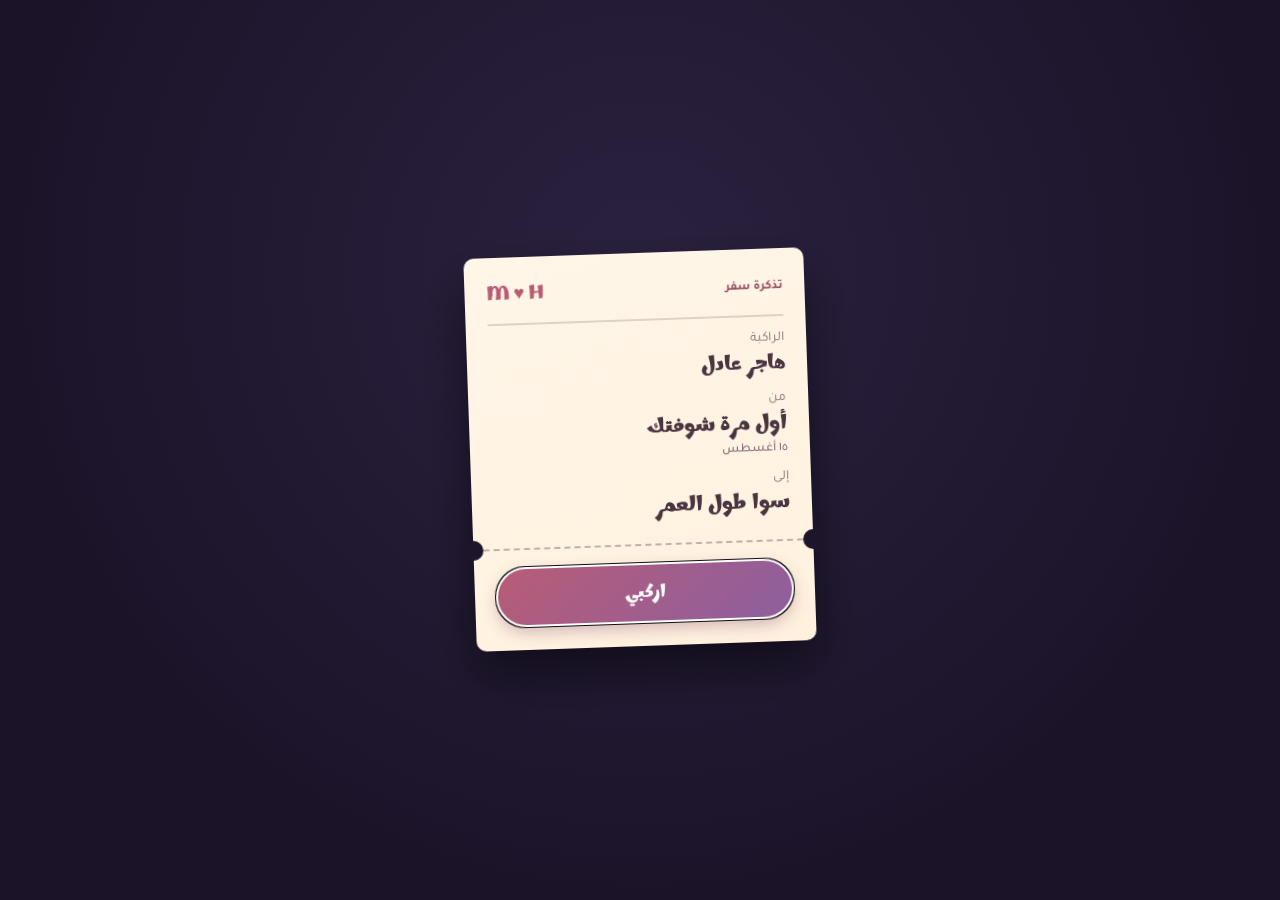
<file: secret-journey/index.html>
<!doctype html>
<html lang="ar" dir="rtl">
  <head>
    <meta charset="utf-8">
    <meta name="viewport" content="width=device-width,initial-scale=1">
    <meta name="robots" content="noindex, nofollow">
    <meta name="theme-color" content="#282039">
    <title>قصتنا الحلوة</title>
    <link rel="preconnect" href="https://fonts.googleapis.com">
    <link rel="preconnect" href="https://fonts.gstatic.com" crossorigin>
    <link href="https://fonts.googleapis.com/css2?family=Marhey:wght@500;700&family=Tajawal:wght@400;500;700&display=swap" rel="stylesheet">
    <link rel="stylesheet" href="journey.css">
  </head>
  <body class="gated">
    <main class="journey" aria-label="حكايتنا سوا">
      <div class="stars" id="stars" aria-hidden="true"></div>
      <header>
        <span class="ticket-mark">هـ ♥ م</span>
        <p>قصتنا الحلوة</p>
      </header>

      <section class="route" id="route" aria-label="خط سير القطر">
        <div class="moon" aria-hidden="true"></div>
        <div class="warm" aria-hidden="true"></div>
        <div class="layer far" id="far" aria-hidden="true"></div>
        <div class="layer near" id="near" aria-hidden="true"></div>
        <div class="ground" aria-hidden="true"></div>

        <article class="station" data-at="0">
          <div class="station-sign"><span>أول مرة<br>شوفتك</span><small>١٥ أغسطس</small></div>
          <div class="platform"></div><div class="lamp" aria-hidden="true"></div>
        </article>
        <article class="station love-station" data-at="1300">
          <div class="station-sign"><span>لما حبينا<br>بعض</span><small>٢٨ سبتمبر</small></div>
          <div class="platform"></div><div class="lamp" aria-hidden="true"></div>
        </article>

        <div class="ties" id="ties" aria-hidden="true"></div>
        <div class="rail rail-one" aria-hidden="true"></div><div class="rail rail-two" aria-hidden="true"></div>

        <div class="train" aria-label="قطر حياة هاجر ومصطفى">
          <div class="beam"></div>
          <div class="smoke smoke-one"></div><div class="smoke smoke-two"></div><div class="smoke smoke-three"></div>
          <div class="engine"><i></i><b></b><em></em></div>
          <div class="carriage"><i></i><i></i></div>
          <div class="carriage last"><i></i><i></i></div>
          <div class="wheels"><i></i><i></i><i></i><i></i><i></i><i></i></div>
        </div>
        <p class="forever-message" id="forever" lang="ar" dir="rtl">القطر مش هيقف عشان هفضل بحبك طول عمري</p>
      </section>

      <section class="message" aria-live="polite">
        <p id="journeyMessage">النهاردة أول يوم شوفتك فيه وكنتي زي القمر.</p>
        <span id="journeyStatus">سايبين محطة أول مرة شوفتك…</span>
      </section>
    </main>
    <div class="gate" id="gate">
      <div class="ticket" id="ticket">
        <div class="ticket-top"><span>تذكرة سفر</span><b>M ♥ H</b></div>
        <dl>
          <div><dt>الراكبة</dt><dd>هاجر عادل</dd></div>
          <div><dt>من</dt><dd>أول مرة شوفتك<small>١٥ أغسطس</small></dd></div>
          <div><dt>إلى</dt><dd>سوا طول العمر</dd></div>
        </dl>
        <div class="ticket-tear" aria-hidden="true"></div>
        <button class="board" id="boardBtn" type="button">اركبي</button>
        <div class="punch" aria-hidden="true"></div>
        <div class="valid-stamp" aria-hidden="true">Approved</div>
      </div>
    </div>
    <div class="valid-corner" id="validCorner" aria-hidden="true">مع بعض للأبد ♥</div>
    <script src="journey.js"></script>
  </body>
</html>
</file>
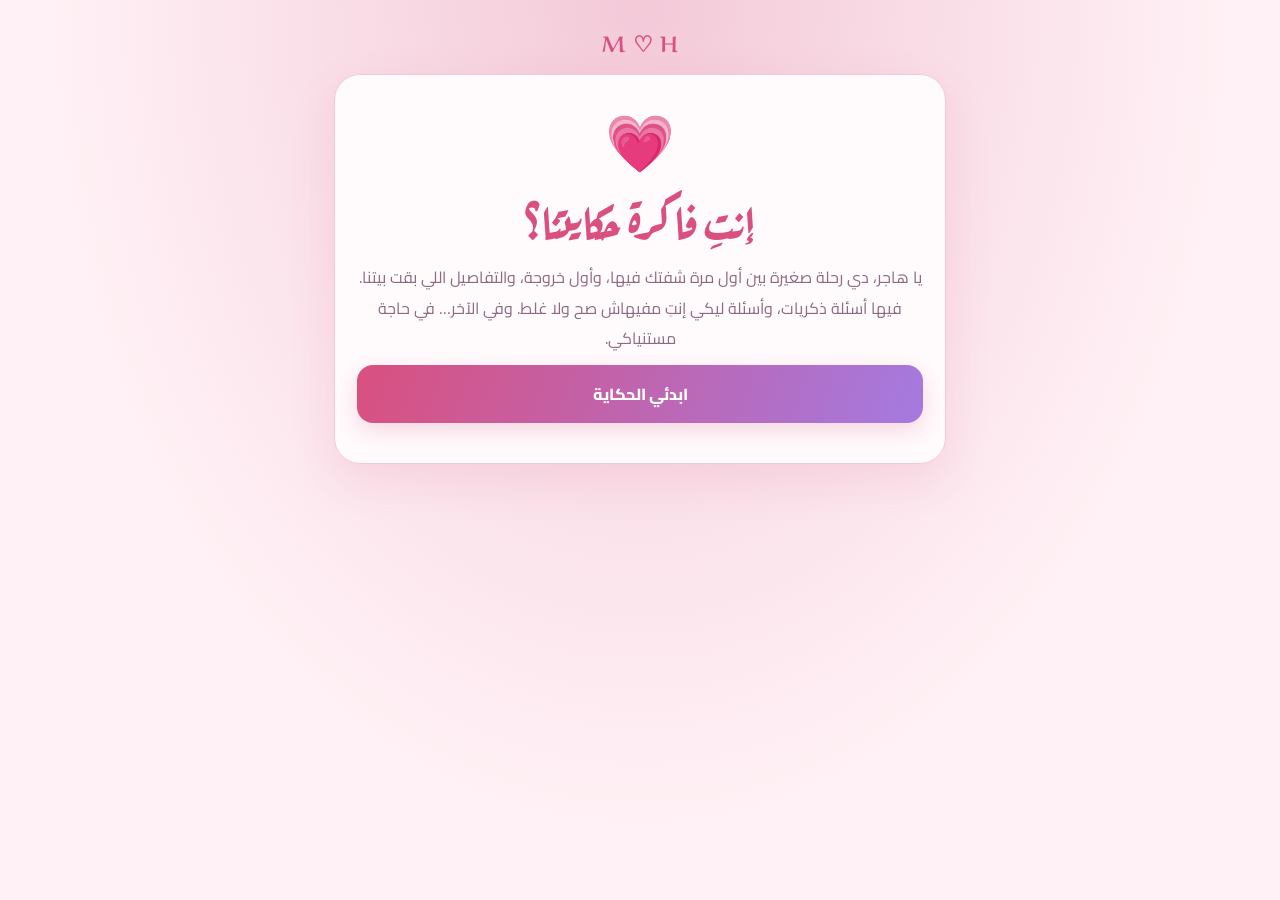
<file: Game/Game.html>
<!DOCTYPE html>
<html lang="ar" dir="rtl">
<head>
<meta charset="UTF-8">
<meta name="viewport" content="width=device-width, initial-scale=1, viewport-fit=cover">
<title>حكاية مصطفى وهاجر</title>
<link rel="stylesheet" href="https://fonts.googleapis.com/css2?family=Aref+Ruqaa:wght@700&family=Cairo:wght@400;600;800&display=swap">
<style>
:root{--bg:#fff1f5;--cd:#fffafc;--tx:#4a2740;--mu:#8c6a82;--pk:#d9507f;--lv:#a47ae0;--ln:#f3c9d8;--ok:#2f8a5e;box-sizing:border-box;padding-top:env(safe-area-inset-top,0px);padding-bottom:env(safe-area-inset-bottom,0px)}
@media(prefers-color-scheme:dark){:root:not([data-theme="light"]){--bg:#17121d;--cd:#241b2b;--tx:#fff8fb;--mu:#c9bbc9;--pk:#f29ab8;--lv:#c5a6f5;--ln:#4d3a52;--ok:#8fe0b2}}
:root[data-theme="dark"]{--bg:#17121d;--cd:#241b2b;--tx:#fff8fb;--mu:#c9bbc9;--pk:#f29ab8;--lv:#c5a6f5;--ln:#4d3a52;--ok:#8fe0b2}
*{box-sizing:border-box}html{scroll-padding-top:env(safe-area-inset-top,0px)}
body{margin:0;min-height:100vh;background:radial-gradient(ellipse at top,var(--ln),var(--bg) 65%) var(--bg);color:var(--tx);font-family:Cairo,system-ui,"Segoe UI",sans-serif}
#fl{position:fixed;inset:0;pointer-events:none;overflow:hidden}
.fh{position:absolute;bottom:-30px;opacity:0;animation:up linear forwards}
@keyframes up{10%{opacity:.45}100%{transform:translateY(-110vh) rotate(25deg);opacity:0}}
.bt{position:fixed;pointer-events:none;animation:bt 1.1s ease-out forwards;font-size:20px}
@keyframes bt{to{transform:translate(var(--dx),-90px);opacity:0}}
main{position:relative;width:min(640px,100%);margin:auto;padding:18px 14px 40px}
.top{text-align:center;color:var(--pk);font:700 22px "Aref Ruqaa",serif;margin:6px 0 16px}
.cd{background:var(--cd);border:1px solid var(--ln);border-radius:26px;padding:26px 22px;box-shadow:0 16px 44px #d9507f22;animation:fd .5s ease}
@keyframes fd{from{opacity:0;transform:translateY(8px)}}
.hero{text-align:center;padding:40px 22px}.big{font-size:56px;line-height:1;animation:pl 1.6s ease-in-out infinite}
@keyframes pl{50%{transform:scale(1.14)}}
h1{font:700 clamp(32px,9vw,48px)/1.4 "Aref Ruqaa",serif;margin:12px 0;color:var(--pk)}
h2{font-size:clamp(20px,5vw,26px);line-height:1.7;margin:0 0 18px;font-weight:800}
p{line-height:1.9;color:var(--mu);margin:8px 0}
button,.btn{font:inherit;cursor:pointer;border:0;border-radius:16px;padding:14px 18px;font-weight:800;transition:.15s;display:block;width:100%;text-align:center;text-decoration:none}
button:active{transform:scale(.98)}button:focus-visible,textarea:focus-visible{outline:3px solid var(--lv);outline-offset:2px}
.pr{background:linear-gradient(110deg,var(--pk),var(--lv));color:#fff;box-shadow:0 8px 20px #d9507f33;margin-top:12px}
.sc{background:transparent;border:1px solid var(--ln);color:var(--tx);margin-top:10px}
.meta{display:flex;justify-content:space-between;font-size:13px;color:var(--mu);margin-bottom:10px}
.bar{height:8px;background:var(--ln);border-radius:9px;overflow:hidden;margin-bottom:22px}.fill{height:100%;width:0;background:linear-gradient(90deg,var(--pk),var(--lv));transition:width .3s}
.tag{display:inline-block;border:1px solid var(--ln);color:var(--pk);border-radius:30px;padding:5px 12px;font-size:12px;margin-bottom:14px}
.ans{display:grid;gap:10px}
.an{background:var(--bg);color:var(--tx);border:1px solid var(--ln);text-align:right;font-weight:600}
.an:hover:not(:disabled){border-color:var(--pk)}.an.ok{border-color:var(--ok);background:color-mix(in srgb,var(--ok) 16%,var(--bg))}.an.no{border-color:var(--lv)}
.fb{min-height:28px;margin:14px 0 4px;line-height:1.7;font-weight:600}.fb.g{color:var(--ok)}.fb.b{color:var(--lv)}
textarea{width:100%;min-height:120px;resize:vertical;border:1px solid var(--ln);border-radius:16px;background:var(--bg);color:var(--tx);padding:14px;font:inherit;line-height:1.8}
.brk{text-align:center;padding:14px 0}.brk .big{font-size:44px}
.letter{white-space:pre-line;background:var(--bg);border:1px dashed var(--pk);border-radius:18px;padding:20px;line-height:2.1;font-weight:600;margin:18px 0}
.score{font:700 54px "Aref Ruqaa",serif;color:var(--pk)}
.rc{text-align:right;font-size:14px;color:var(--mu);margin:14px 0;max-height:240px;overflow:auto;border-top:1px solid var(--ln);padding-top:10px}.rc b{color:var(--tx)}
.hid{display:none!important}
@media(prefers-reduced-motion:reduce){*{animation:none!important;transition:none!important}}
</style>
</head>
<body>
<div id="fl" aria-hidden="true"></div>
<main>
<div class="top">M ♡ H</div>

<section class="cd hero" id="intro">
<div class="big">💗</div>
<h1>إنتِ فاكرة حكايتنا؟</h1>
<p>يا هاجر، دي رحلة صغيرة بين أول مرة شفتك فيها، وأول خروجة، والتفاصيل اللي بقت بيتنا. فيها أسئلة ذكريات، وأسئلة ليكي إنتِ مفيهاش صح ولا غلط. وفي الآخر… في حاجة مستنياكي.</p>
<button class="pr" id="start">ابدئي الحكاية</button>
<button class="sc hid" id="resume">كمّلي من آخر مكان وقفتي فيه</button>
</section>

<section class="cd hid" id="game">
<div class="meta"><span id="ch"></span><span id="ct"></span></div>
<div class="bar"><div class="fill" id="fill"></div></div>
<div class="tag" id="kind"></div>
<h2 id="q"></h2>
<div class="ans" id="choices"></div>
<textarea id="tx" class="hid" placeholder="اكتبي اللي في قلبك…" aria-label="إجابتك"></textarea>
<div class="fb" id="fb" aria-live="polite"></div>
<button class="pr hid" id="next">كمّلي</button>
<button class="sc hid" id="skip">تخطي السؤال ده</button>
</section>

<section class="cd hid" id="brk">
<div class="brk"><div class="big">🌹</div><h1 id="bt"></h1><p id="bs"></p></div>
<button class="pr" id="bn">كمّلي الحكاية</button>
</section>

<section class="cd hid" id="end" style="text-align:center">
<div class="big">💌</div>
<h1>وصلتي لآخر الفصل</h1>
<div class="score" id="score"></div>
<p id="res"></p>
<div class="letter" id="letter"></div>
<div class="rc" id="rc"></div>
<a class="btn pr" id="wa" target="_blank" rel="noopener">ابعتي إجاباتك لمصطفى على واتساب</a>
<button class="sc" id="cp">انسخي إجاباتك</button>
<button class="sc" id="again">ابدئي الحكاية من الأول</button>
</section>
</main>

<script>
const PHONE="";/* رقم مصطفى بصيغة دولية بدون + (مثال 2010xxxxxxxx). لو فاضي واتساب هيخليها تختار الشخص */
const LETTER="من ساعة ما بقيتي معايا وانا كل يوم بشكر ربنا عليكي\nكل لحظة بتعدي عليا انتي فيها بتأكدلي ان مفيش ف الدنيا زيك وان حياتي محلوتش غير لما انتي دخلتيها\nعمري ما شوفت حد ف حلاوتك ف اي تفصيلة صغيرة سواء عينيكي ولا شعرك ولا صوتك حتى انتي دايما ف نظري الاجمل\nوعمري ما هبطل اشوفك احلى واحدة ف الدنيا عشان انتي فعلا احلى واحدة\nكلامي مكرر انا عارف بس دي الحقيقة , انتي احلى شافتها عيني\nاوعدك يحبيبتي اني عمرك ما هتندمي لحظة انك اختارتيني زي م انا متأكد انك اهم اختيار انا اختارته\nيارب اشوفك دايماً مبسوطة وفرحانة حتى لو مش انا السبب المهم بس انبساطك\nان شاء الله قريب هنكون لبعض وف بيت واحد ونجيب “ليلى” تكون شبهك وتكون احلى حياة يارب يهجورة ❤️\nبموت فيكي يمزتي😘❤️❤️❤️";
const CH=[
{t:"الفصل الأول • أول الحكاية",q:[
["أول مرة مصطفى شاف هاجر من بعيد، قال إيه؟","إيه الحلاوة دي","إزيك يا هاجر","منورة المكان"],
["أول لقاء بينكم كان يوم كام؟","15 أغسطس 2026","15 سبتمبر 2026","28 سبتمبر 2026","15 أغسطس 2025"],
["أول خروجة كانت فين؟","Primoo’s Pizza في سموحة","سان ستيفانو","جرين بلازا","بحري"],
["مين اللي اختار المطعم؟","مصطفى","هاجر","اختارتوه سوا"],
["هاجر طلبت إيه؟","Chicken Ranch","Seafood","Margherita","Pepperoni"],
["ومصطفى طلب إيه؟","Seafood","Chicken Ranch","مكرونة","برجر"],
["مين وصل الأول واستنى التاني؟","مصطفى","هاجر","وصلتوا سوا"],
["بعد البيتزا، هاجر اقترحت تشربوا إيه؟","عصير قصب","قهوة","مانجو","شاي"],
["شربتوا القصب فين؟","عند دوران سموحة","ستانلي","بحري","سان ستيفانو"],
["مين دفع حساب البيتزا؟","مصطفى","هاجر","كل واحد دفع لنفسه"],
["ومين دفع حساب القصب؟","هاجر","مصطفى","كل واحد دفع لنفسه"],
["مين بعت أول رسالة بعد الخروجة؟","مصطفى","هاجر","مش فاكرين"]],
o:["إيه أكتر تفصيلة صغيرة بتفتكريها من أول خروجة؟","إيه أكتر ذكرى من يوم 15 أغسطس بتحبيها؟","كنتِ حاسة بإيه أول ما شفتي مصطفى؟"],
b:["أول فصل خلص","وأنا لسه فاكر ضحكتك يومها، وإزاي الدنيا كلها كانت أهدى وأحلى."]},
{t:"الفصل الثاني • تفاصيلنا",q:[
["أول هدية مصطفى جابهالها كانت إيه؟","بوكيه شوكولاتة على شكل ورد وسلسلة باسمها","بوكيه ورد طبيعي وساعة","دبدوب ووردة","موبايل"],
["لون الورد في البوكيه كان إيه؟","درجات البينك","أحمر","أبيض","أصفر"],
["السلسلة كانت من إيه؟","ستانلس بلون فضي","ذهب","فضة","جلد"],
["كان فيه مناسبة وقت الهدية؟","لأ، من غير مناسبة","عيد ميلادها","عيد الحب"],
["رد فعل هاجر لما شافت الهدية؟","صرخت من المفاجأة","عيطت","ضحكت وسكتت"],
["هاجر بتحب الورد أكتر ولا الشوكولاتة؟","الورد","الشوكولاتة","الاتنين بالتساوي"],
["من أكلات هاجر المفضلة؟","بطاطس بيوريه ومكرونة","سمك ورز","كشري وفول"],
["مشروب هاجر المفضل؟","آيس سبانش لاتيه","عصير قصب بس","ليمون بالنعناع"],
["هاجر بتخاف من إيه؟","الصراصير","القطط","الضلمة"],
["ألوان هاجر المفضلة؟","درجات البينك والبنفسجي","الأزرق والأخضر","الأسود والرمادي"],
["هاجر بتحب أفلام إيه؟","الرعب","الأكشن","الوثائقي"],
["ومع إنها بتحب الرعب، بيحصلها إيه وهي بتتفرج؟","بتتخض","بتنام","بتضحك طول الفيلم"],
["نفسها تزور بلد إيه مع مصطفى؟","سويسرا","إيطاليا","اليابان","إسبانيا"],
["هاجر بتنادي مصطفى بإيه؟","قلبي وروحي وعيوني","كابتن","باشا"],
["ومصطفى بينادي هاجر بإيه؟","يهجورتي ويمزتي","قمري وبس","يا مدام"]],
o:["إيه أكتر حاجة بتحبيها في مصطفى؟","إيه أكتر موقف بسيط منه بيفرحك؟","إيه أكتر وقت بتحسي فيه إنك قريبة منه؟","لو هتختاري أغنية ليكم، تكون إيه؟","إيه أكتر مكان بتحبي تقعدوا فيه سوا؟"],
b:["التفاصيل الصغيرة","هي اللي بتعمل الحكاية الكبيرة. وإنتِ أجمل تفصيلة فيها."]},
{t:"الفصل الثالث • اللي جاي أحلى",q:[
["حلم هاجر مع مصطفى إيه؟","يسافروا ويكون ليهم بيت وحياة سعيدة","يفتحوا مطعم","يشتغلوا في نفس المكان"],
["لما هاجر بتكون مبسوطة، بتعمل إيه كتير؟","ترغي","تسكت","تنام"],
["إيه أكتر حاجة هاجر بتحبها في خروجاتكم؟","الكلام سوا","التسوق","الأكل بس"]],
o:["إيه أول حاجة نفسك تعمليها لما تسافروا سوا؟","إيه حاجة نفسك تحققوها سوا في أول سنة؟","إيه مكان تاني نفسك تزوريه معاه غير سويسرا؟","لو هتسمّي فيلم بيحكي قصتكم، هتسميه إيه؟","لو هتخططي لمفاجأة لمصطفى، هتكون إيه؟","إيه حاجة نفسك مصطفى يفهمها عنك من غير شرح؟","إيه وعد صغير تحبي توعديه بيه؟","لو هتبعتي له رسالة من بعد 10 سنين، هتقولي إيه؟"]}];
const OK=["صح! 💗","إجابة مظبوطة ✨","فاكرة التفاصيل بجد 🌷","تحفة! كمّلي 💕","ذاكرتك حلوة أوي 🌸","بالظبط كده 🥰","الله عليكي، صح 💗","ولا نسيتي حاجة 😍","مظبوط يا قمر ✨","كده تتحسب 💫","يا سلام على الذاكرة 🌹","صح وزيادة 💞"];
let okBag=[];const okMsg=()=>{if(!okBag.length)okBag=shuffle(OK);return okBag.pop()};
function weave(q,o){const r=[],st=Math.max(1,Math.floor(q.length/(o.length+1)));let j=0;q.forEach((x,i)=>{r.push({k:"q",q:x[0],c:x[1],a:x.slice(1)});if((i+1)%st===0&&j<o.length)r.push({k:"o",q:o[j++]})});while(j<o.length)r.push({k:"o",q:o[j++]});return r}
const seq=[];CH.forEach((c,n)=>{weave(c.q,c.o).forEach(x=>{x.ch=c.t;seq.push(x)});if(c.b)seq.push({k:"b",t:c.b[0],s:c.b[1],ch:c.t})});
const NQ=seq.filter(x=>x.k==="q").length,N=seq.length;
const $=i=>document.getElementById(i),KEY="hk_v2";
let S={i:0,s:0,a:{}},done=false;
try{const v=JSON.parse(localStorage.getItem(KEY));if(v&&v.i>0&&v.i<N)S=v}catch(e){}
const save=()=>{try{localStorage.setItem(KEY,JSON.stringify(S))}catch(e){}};
const show=id=>["intro","game","brk","end"].forEach(x=>$(x).classList.toggle("hid",x!==id));
const shuffle=a=>{a=a.slice();for(let i=a.length-1;i>0;i--){const j=Math.floor(Math.random()*(i+1));[a[i],a[j]]=[a[j],a[i]]}return a};
function burst(el){const r=el.getBoundingClientRect();for(let k=0;k<7;k++){const s=document.createElement("span");s.className="bt";s.textContent="💗";s.style.cssText="left:"+(r.left+r.width/2)+"px;top:"+r.top+"px;--dx:"+((Math.random()-.5)*170)+"px";document.body.appendChild(s);setTimeout(()=>s.remove(),1200)}}
function render(){
 if(S.i>=N)return finish();
 const it=seq[S.i];done=false;
 if(it.k==="b"){$("bt").textContent=it.t;$("bs").innerHTML="";$("bs").textContent=it.s+" ("+S.s+" من "+NQ+" لحد دلوقتي)";show("brk");return}
 show("game");
 $("ch").textContent=it.ch;$("ct").textContent=(S.i+1)+" / "+N;$("fill").style.width=(S.i/N*100)+"%";
 $("q").textContent=it.q;$("fb").textContent="";$("fb").className="fb";
 $("choices").innerHTML="";$("next").classList.add("hid");$("skip").classList.add("hid");$("tx").classList.add("hid");
 if(it.k==="q"){
  $("kind").textContent="اختبري ذاكرتك";
  shuffle(it.a).forEach(t=>{const b=document.createElement("button");b.className="an";b.textContent=t;b.onclick=()=>pick(b,t,it);$("choices").appendChild(b)});
 }else{
  $("kind").textContent="سؤال ليكي إنتِ، مفيش فيه صح ولا غلط";
  $("tx").classList.remove("hid");$("tx").value=S.a[S.i]||"";
  $("next").textContent="احفظي وكمّلي";$("next").classList.remove("hid");$("skip").classList.remove("hid");
 }
}
function pick(b,t,it){
 if(done)return;done=true;
 const bs=[...$("choices").children];bs.forEach(x=>{x.disabled=true;if(x.textContent===it.c)x.classList.add("ok")});
 if(t===it.c){S.s++;$("fb").textContent=okMsg();$("fb").classList.add("g");burst(b)}
 else{b.classList.add("no");$("fb").textContent="قريبة! الإجابة اللي في الحكاية: "+it.c+" 🌸";$("fb").classList.add("b")}
 $("next").textContent="كمّلي";$("next").classList.remove("hid");
}
function go(){const it=seq[S.i];if(it&&it.k==="o"){const v=$("tx").value.trim();if(v)S.a[S.i]=v;else delete S.a[S.i]}S.i++;save();render()}
$("next").onclick=go;$("skip").onclick=()=>{$("tx").value="";go()};$("bn").onclick=()=>{S.i++;save();render()};
function report(){let m="إجابات هاجر في حكاية مصطفى وهاجر 💗\nالنتيجة: "+S.s+" من "+NQ+"\n";Object.keys(S.a).forEach(k=>{m+="\n• "+seq[k].q+"\n  "+S.a[k]+"\n"});return m}
function finish(){
 show("end");$("fill").style.width="100%";save();
 $("score").textContent=S.s+" / "+NQ;
 $("res").textContent=S.s>=NQ*.75?"ذاكرتك قوية جدًا، واضح إن الحكاية عايشة جواكي.":S.s>=NQ*.45?"فاكرة تفاصيل كتير، ولسه فيه ذكريات أكتر هنعملها.":"مش مهم تفتكري كل حاجة، المهم إننا هنكمل نعمل ذكريات جديدة.";
 $("letter").textContent=LETTER;
 const keys=Object.keys(S.a);
 $("rc").innerHTML="";$("rc").classList.toggle("hid",!keys.length);
 keys.forEach(k=>{const d=document.createElement("div");const b=document.createElement("b");b.textContent=seq[k].q;d.appendChild(b);d.appendChild(document.createElement("br"));d.appendChild(document.createTextNode(S.a[k]));d.style.marginBottom="10px";$("rc").appendChild(d)});
 $("wa").href="https://wa.me/"+PHONE+"?text="+encodeURIComponent(report());
}
$("cp").onclick=()=>{const t=report(),ok=()=>{$("cp").textContent="اتنسخت 💗"};
 if(navigator.clipboard)navigator.clipboard.writeText(t).then(ok).catch(fb);else fb();
 function fb(){const a=document.createElement("textarea");a.value=t;document.body.appendChild(a);a.select();try{document.execCommand("copy");ok()}catch(e){}a.remove()}};
$("start").onclick=()=>{S={i:0,s:0,a:{}};save();render()};
$("resume").onclick=render;
$("again").onclick=()=>{S={i:0,s:0,a:{}};save();$("cp").textContent="انسخي إجاباتك";render()};
if(S.i>0)$("resume").classList.remove("hid");
if(!matchMedia("(prefers-reduced-motion:reduce)").matches)setInterval(()=>{const s=document.createElement("span");s.className="fh";s.textContent=["💗","🌸","♡"][Math.floor(Math.random()*3)];s.style.cssText="left:"+Math.random()*100+"%;font-size:"+(14+Math.random()*16)+"px;animation-duration:"+(9+Math.random()*7)+"s";$("fl").appendChild(s);setTimeout(()=>s.remove(),16000)},1600);
</script>
</body>
</html>
</file>
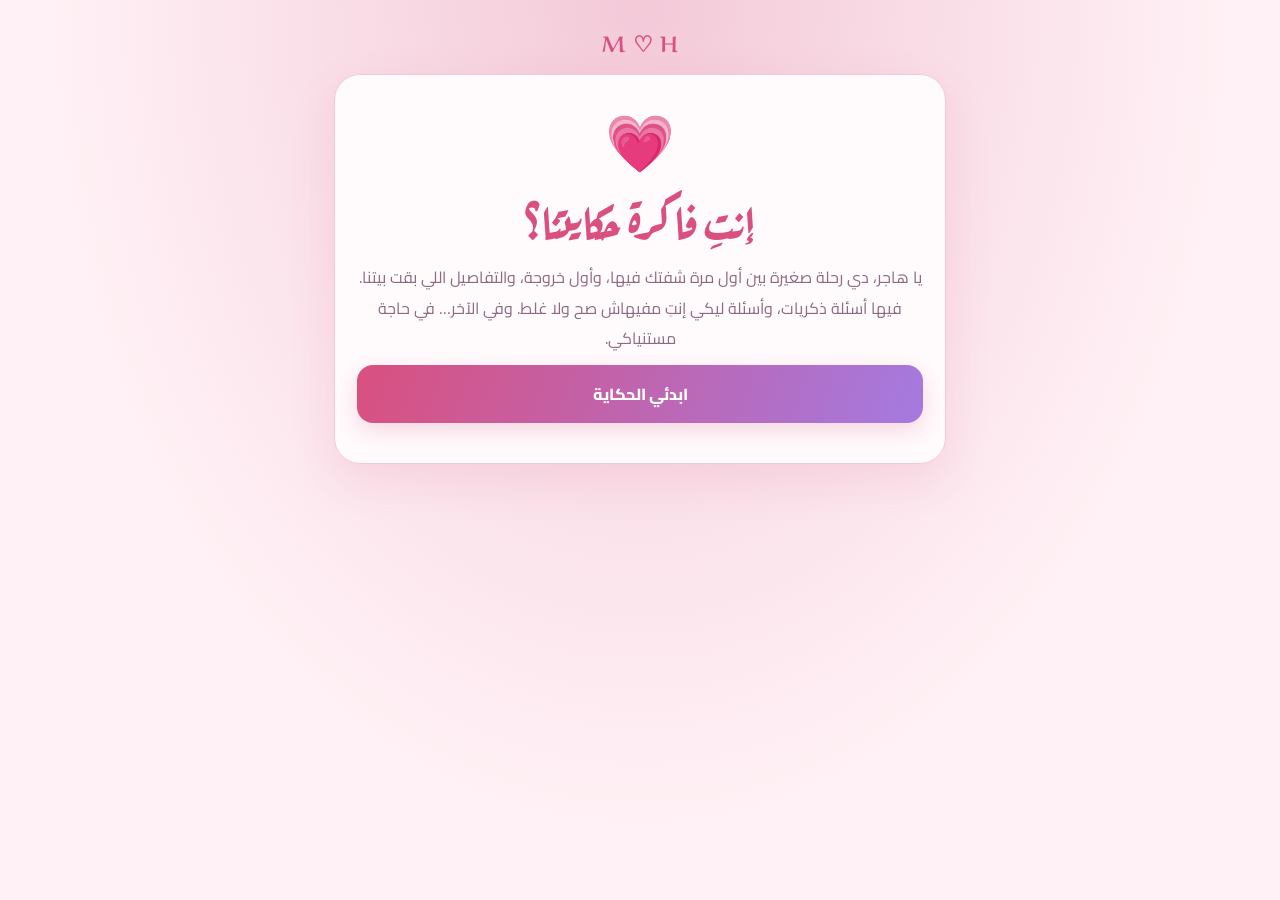
<file: Game/حكاية مصطفى وهاجر.html>
<!DOCTYPE html>
<html lang="ar" dir="rtl">
<head>
<meta charset="UTF-8">
<meta name="viewport" content="width=device-width, initial-scale=1, viewport-fit=cover">
<title>حكاية مصطفى وهاجر</title>
<link rel="stylesheet" href="https://fonts.googleapis.com/css2?family=Aref+Ruqaa:wght@700&family=Cairo:wght@400;600;800&display=swap">
<style>
:root{--bg:#fff1f5;--cd:#fffafc;--tx:#4a2740;--mu:#8c6a82;--pk:#d9507f;--lv:#a47ae0;--ln:#f3c9d8;--ok:#2f8a5e;box-sizing:border-box;padding-top:env(safe-area-inset-top,0px);padding-bottom:env(safe-area-inset-bottom,0px)}
@media(prefers-color-scheme:dark){:root:not([data-theme="light"]){--bg:#17121d;--cd:#241b2b;--tx:#fff8fb;--mu:#c9bbc9;--pk:#f29ab8;--lv:#c5a6f5;--ln:#4d3a52;--ok:#8fe0b2}}
:root[data-theme="dark"]{--bg:#17121d;--cd:#241b2b;--tx:#fff8fb;--mu:#c9bbc9;--pk:#f29ab8;--lv:#c5a6f5;--ln:#4d3a52;--ok:#8fe0b2}
*{box-sizing:border-box}html{scroll-padding-top:env(safe-area-inset-top,0px)}
body{margin:0;min-height:100vh;background:radial-gradient(ellipse at top,var(--ln),var(--bg) 65%) var(--bg);color:var(--tx);font-family:Cairo,system-ui,"Segoe UI",sans-serif}
#fl{position:fixed;inset:0;pointer-events:none;overflow:hidden}
.fh{position:absolute;bottom:-30px;opacity:0;animation:up linear forwards}
@keyframes up{10%{opacity:.45}100%{transform:translateY(-110vh) rotate(25deg);opacity:0}}
.bt{position:fixed;pointer-events:none;animation:bt 1.1s ease-out forwards;font-size:20px}
@keyframes bt{to{transform:translate(var(--dx),-90px);opacity:0}}
main{position:relative;width:min(640px,100%);margin:auto;padding:18px 14px 40px}
.top{text-align:center;color:var(--pk);font:700 22px "Aref Ruqaa",serif;margin:6px 0 16px}
.cd{background:var(--cd);border:1px solid var(--ln);border-radius:26px;padding:26px 22px;box-shadow:0 16px 44px #d9507f22;animation:fd .5s ease}
@keyframes fd{from{opacity:0;transform:translateY(8px)}}
.hero{text-align:center;padding:40px 22px}.big{font-size:56px;line-height:1;animation:pl 1.6s ease-in-out infinite}
@keyframes pl{50%{transform:scale(1.14)}}
h1{font:700 clamp(32px,9vw,48px)/1.4 "Aref Ruqaa",serif;margin:12px 0;color:var(--pk)}
h2{font-size:clamp(20px,5vw,26px);line-height:1.7;margin:0 0 18px;font-weight:800}
p{line-height:1.9;color:var(--mu);margin:8px 0}
button,.btn{font:inherit;cursor:pointer;border:0;border-radius:16px;padding:14px 18px;font-weight:800;transition:.15s;display:block;width:100%;text-align:center;text-decoration:none}
button:active{transform:scale(.98)}button:focus-visible,textarea:focus-visible{outline:3px solid var(--lv);outline-offset:2px}
.pr{background:linear-gradient(110deg,var(--pk),var(--lv));color:#fff;box-shadow:0 8px 20px #d9507f33;margin-top:12px}
.sc{background:transparent;border:1px solid var(--ln);color:var(--tx);margin-top:10px}
.meta{display:flex;justify-content:space-between;font-size:13px;color:var(--mu);margin-bottom:10px}
.bar{height:8px;background:var(--ln);border-radius:9px;overflow:hidden;margin-bottom:22px}.fill{height:100%;width:0;background:linear-gradient(90deg,var(--pk),var(--lv));transition:width .3s}
.tag{display:inline-block;border:1px solid var(--ln);color:var(--pk);border-radius:30px;padding:5px 12px;font-size:12px;margin-bottom:14px}
.ans{display:grid;gap:10px}
.an{background:var(--bg);color:var(--tx);border:1px solid var(--ln);text-align:right;font-weight:600}
.an:hover:not(:disabled){border-color:var(--pk)}.an.ok{border-color:var(--ok);background:color-mix(in srgb,var(--ok) 16%,var(--bg))}.an.no{border-color:var(--lv)}
.fb{min-height:28px;margin:14px 0 4px;line-height:1.7;font-weight:600}.fb.g{color:var(--ok)}.fb.b{color:var(--lv)}
textarea{width:100%;min-height:120px;resize:vertical;border:1px solid var(--ln);border-radius:16px;background:var(--bg);color:var(--tx);padding:14px;font:inherit;line-height:1.8}
.brk{text-align:center;padding:14px 0}.brk .big{font-size:44px}
.letter{white-space:pre-line;background:var(--bg);border:1px dashed var(--pk);border-radius:18px;padding:20px;line-height:2.1;font-weight:600;margin:18px 0}
.score{font:700 54px "Aref Ruqaa",serif;color:var(--pk)}
.rc{text-align:right;font-size:14px;color:var(--mu);margin:14px 0;max-height:240px;overflow:auto;border-top:1px solid var(--ln);padding-top:10px}.rc b{color:var(--tx)}
.hid{display:none!important}
@media(prefers-reduced-motion:reduce){*{animation:none!important;transition:none!important}}
</style>
</head>
<body>
<div id="fl" aria-hidden="true"></div>
<main>
<div class="top">M ♡ H</div>

<section class="cd hero" id="intro">
<div class="big">💗</div>
<h1>إنتِ فاكرة حكايتنا؟</h1>
<p>يا هاجر، دي رحلة صغيرة بين أول مرة شفتك فيها، وأول خروجة، والتفاصيل اللي بقت بيتنا. فيها أسئلة ذكريات، وأسئلة ليكي إنتِ مفيهاش صح ولا غلط. وفي الآخر… في حاجة مستنياكي.</p>
<button class="pr" id="start">ابدئي الحكاية</button>
<button class="sc hid" id="resume">كمّلي من آخر مكان وقفتي فيه</button>
</section>

<section class="cd hid" id="game">
<div class="meta"><span id="ch"></span><span id="ct"></span></div>
<div class="bar"><div class="fill" id="fill"></div></div>
<div class="tag" id="kind"></div>
<h2 id="q"></h2>
<div class="ans" id="choices"></div>
<textarea id="tx" class="hid" placeholder="اكتبي اللي في قلبك…" aria-label="إجابتك"></textarea>
<div class="fb" id="fb" aria-live="polite"></div>
<button class="pr hid" id="next">كمّلي</button>
<button class="sc hid" id="skip">تخطي السؤال ده</button>
</section>

<section class="cd hid" id="brk">
<div class="brk"><div class="big">🌹</div><h1 id="bt"></h1><p id="bs"></p></div>
<button class="pr" id="bn">كمّلي الحكاية</button>
</section>

<section class="cd hid" id="end" style="text-align:center">
<div class="big">💌</div>
<h1>وصلتي لآخر الفصل</h1>
<div class="score" id="score"></div>
<p id="res"></p>
<div class="letter" id="letter"></div>
<div class="rc" id="rc"></div>
<a class="btn pr" id="wa" target="_blank" rel="noopener">ابعتي إجاباتك لمصطفى على واتساب</a>
<button class="sc" id="cp">انسخي إجاباتك</button>
<button class="sc" id="again">ابدئي الحكاية من الأول</button>
</section>
</main>

<script>
const PHONE="";/* رقم مصطفى بصيغة دولية بدون + (مثال 2010xxxxxxxx). لو فاضي واتساب هيخليها تختار الشخص */
const LETTER="يا هاجر،\nمن أول لحظة شفتك فيها وأنا حاسس إن حاجة حلوة بتبدأ، وكل يوم بيعدي بيأكدلي إني اخترت صح.\nشكرًا إنك فاكرة، وشكرًا إنك بتكتبي، وشكرًا إنك إنتِ.\nالحكاية لسه في أولها، وأنا مستني أكتب معاكي كل فصل جاي.\nبحبك.\n— مصطفى";
const CH=[
{t:"الفصل الأول • أول الحكاية",q:[
["أول مرة مصطفى شاف هاجر من بعيد، قال إيه؟","إيه الحلاوة دي","إزيك يا هاجر","منورة المكان"],
["أول لقاء بينكم كان يوم كام؟","15 أغسطس 2026","15 سبتمبر 2026","28 سبتمبر 2026","15 أغسطس 2025"],
["أول خروجة كانت فين؟","Primoo’s Pizza في سموحة","سان ستيفانو","جرين بلازا","بحري"],
["مين اللي اختار المطعم؟","مصطفى","هاجر","اختارتوه سوا"],
["هاجر طلبت إيه؟","Chicken Ranch","Seafood","Margherita","Pepperoni"],
["ومصطفى طلب إيه؟","Seafood","Chicken Ranch","مكرونة","برجر"],
["مين وصل الأول واستنى التاني؟","مصطفى","هاجر","وصلتوا سوا"],
["بعد البيتزا، هاجر اقترحت تشربوا إيه؟","عصير قصب","قهوة","مانجو","شاي"],
["شربتوا القصب فين؟","عند دوران سموحة","ستانلي","بحري","سان ستيفانو"],
["مين دفع حساب البيتزا؟","مصطفى","هاجر","كل واحد دفع لنفسه"],
["ومين دفع حساب القصب؟","هاجر","مصطفى","كل واحد دفع لنفسه"],
["مين بعت أول رسالة بعد الخروجة؟","مصطفى","هاجر","مش فاكرين"]],
o:["إيه أكتر تفصيلة صغيرة بتفتكريها من أول خروجة؟","إيه أكتر ذكرى من يوم 15 أغسطس بتحبيها؟","كنتِ حاسة بإيه أول ما شفتي مصطفى؟"],
b:["أول فصل خلص","وأنا لسه فاكر ضحكتك يومها، وإزاي الدنيا كلها كانت أهدى وأحلى."]},
{t:"الفصل الثاني • تفاصيلنا",q:[
["أول هدية مصطفى جابهالها كانت إيه؟","بوكيه شوكولاتة على شكل ورد وسلسلة باسمها","بوكيه ورد طبيعي وساعة","دبدوب ووردة","موبايل"],
["لون الورد في البوكيه كان إيه؟","درجات البينك","أحمر","أبيض","أصفر"],
["السلسلة كانت من إيه؟","ستانلس بلون فضي","ذهب","فضة","جلد"],
["كان فيه مناسبة وقت الهدية؟","لأ، من غير مناسبة","عيد ميلادها","عيد الحب"],
["رد فعل هاجر لما شافت الهدية؟","صرخت من المفاجأة","عيطت","ضحكت وسكتت"],
["هاجر بتحب الورد أكتر ولا الشوكولاتة؟","الورد","الشوكولاتة","الاتنين بالتساوي"],
["من أكلات هاجر المفضلة؟","بطاطس بيوريه ومكرونة","سمك ورز","كشري وفول"],
["مشروب هاجر المفضل؟","آيس سبانش لاتيه","عصير قصب بس","ليمون بالنعناع"],
["هاجر بتخاف من إيه؟","الصراصير","القطط","الضلمة"],
["ألوان هاجر المفضلة؟","درجات البينك والبنفسجي","الأزرق والأخضر","الأسود والرمادي"],
["هاجر بتحب أفلام إيه؟","الرعب","الأكشن","الوثائقي"],
["ومع إنها بتحب الرعب، بيحصلها إيه وهي بتتفرج؟","بتتخض","بتنام","بتضحك طول الفيلم"],
["نفسها تزور بلد إيه مع مصطفى؟","سويسرا","إيطاليا","اليابان","إسبانيا"],
["هاجر بتنادي مصطفى بإيه؟","قلبي وروحي وعيوني","كابتن","باشا"],
["ومصطفى بينادي هاجر بإيه؟","يهجورتي ويمزتي","قمري وبس","يا مدام"]],
o:["إيه أكتر حاجة بتحبيها في مصطفى؟","إيه أكتر موقف بسيط منه بيفرحك؟","إيه أكتر وقت بتحسي فيه إنك قريبة منه؟","لو هتختاري أغنية ليكم، تكون إيه؟","إيه أكتر مكان بتحبي تقعدوا فيه سوا؟"],
b:["التفاصيل الصغيرة","هي اللي بتعمل الحكاية الكبيرة. وإنتِ أجمل تفصيلة فيها."]},
{t:"الفصل الثالث • اللي جاي أحلى",q:[
["حلم هاجر مع مصطفى إيه؟","يسافروا ويكون ليهم بيت وحياة سعيدة","يفتحوا مطعم","يشتغلوا في نفس المكان"],
["لما هاجر بتكون مبسوطة، بتعمل إيه كتير؟","ترغي","تسكت","تنام"],
["إيه أكتر حاجة هاجر بتحبها في خروجاتكم؟","الكلام سوا","التسوق","الأكل بس"]],
o:["إيه أول حاجة نفسك تعمليها لما تسافروا سوا؟","إيه حاجة نفسك تحققوها سوا في أول سنة؟","إيه مكان تاني نفسك تزوريه معاه غير سويسرا؟","لو هتسمّي فيلم بيحكي قصتكم، هتسميه إيه؟","لو هتخططي لمفاجأة لمصطفى، هتكون إيه؟","إيه حاجة نفسك مصطفى يفهمها عنك من غير شرح؟","إيه وعد صغير تحبي توعديه بيه؟","لو هتبعتي له رسالة من بعد 10 سنين، هتقولي إيه؟"]}];
const OK=["صح! 💗","إجابة مظبوطة ✨","فاكرة التفاصيل بجد 🌷","تحفة! كمّلي 💕","ذاكرتك حلوة أوي 🌸","بالظبط كده 🥰","الله عليكي، صح 💗","ولا نسيتي حاجة 😍","مظبوط يا قمر ✨","كده تتحسب 💫","يا سلام على الذاكرة 🌹","صح وزيادة 💞"];
let okBag=[];const okMsg=()=>{if(!okBag.length)okBag=shuffle(OK);return okBag.pop()};
function weave(q,o){const r=[],st=Math.max(1,Math.floor(q.length/(o.length+1)));let j=0;q.forEach((x,i)=>{r.push({k:"q",q:x[0],c:x[1],a:x.slice(1)});if((i+1)%st===0&&j<o.length)r.push({k:"o",q:o[j++]})});while(j<o.length)r.push({k:"o",q:o[j++]});return r}
const seq=[];CH.forEach((c,n)=>{weave(c.q,c.o).forEach(x=>{x.ch=c.t;seq.push(x)});if(c.b)seq.push({k:"b",t:c.b[0],s:c.b[1],ch:c.t})});
const NQ=seq.filter(x=>x.k==="q").length,N=seq.length;
const $=i=>document.getElementById(i),KEY="hk_v2";
let S={i:0,s:0,a:{}},done=false;
try{const v=JSON.parse(localStorage.getItem(KEY));if(v&&v.i>0&&v.i<N)S=v}catch(e){}
const save=()=>{try{localStorage.setItem(KEY,JSON.stringify(S))}catch(e){}};
const show=id=>["intro","game","brk","end"].forEach(x=>$(x).classList.toggle("hid",x!==id));
const shuffle=a=>{a=a.slice();for(let i=a.length-1;i>0;i--){const j=Math.floor(Math.random()*(i+1));[a[i],a[j]]=[a[j],a[i]]}return a};
function burst(el){const r=el.getBoundingClientRect();for(let k=0;k<7;k++){const s=document.createElement("span");s.className="bt";s.textContent="💗";s.style.cssText="left:"+(r.left+r.width/2)+"px;top:"+r.top+"px;--dx:"+((Math.random()-.5)*170)+"px";document.body.appendChild(s);setTimeout(()=>s.remove(),1200)}}
function render(){
 if(S.i>=N)return finish();
 const it=seq[S.i];done=false;
 if(it.k==="b"){$("bt").textContent=it.t;$("bs").innerHTML="";$("bs").textContent=it.s+" ("+S.s+" من "+NQ+" لحد دلوقتي)";show("brk");return}
 show("game");
 $("ch").textContent=it.ch;$("ct").textContent=(S.i+1)+" / "+N;$("fill").style.width=(S.i/N*100)+"%";
 $("q").textContent=it.q;$("fb").textContent="";$("fb").className="fb";
 $("choices").innerHTML="";$("next").classList.add("hid");$("skip").classList.add("hid");$("tx").classList.add("hid");
 if(it.k==="q"){
  $("kind").textContent="اختبري ذاكرتك";
  shuffle(it.a).forEach(t=>{const b=document.createElement("button");b.className="an";b.textContent=t;b.onclick=()=>pick(b,t,it);$("choices").appendChild(b)});
 }else{
  $("kind").textContent="سؤال ليكي إنتِ، مفيش فيه صح ولا غلط";
  $("tx").classList.remove("hid");$("tx").value=S.a[S.i]||"";
  $("next").textContent="احفظي وكمّلي";$("next").classList.remove("hid");$("skip").classList.remove("hid");
 }
}
function pick(b,t,it){
 if(done)return;done=true;
 const bs=[...$("choices").children];bs.forEach(x=>{x.disabled=true;if(x.textContent===it.c)x.classList.add("ok")});
 if(t===it.c){S.s++;$("fb").textContent=okMsg();$("fb").classList.add("g");burst(b)}
 else{b.classList.add("no");$("fb").textContent="قريبة! الإجابة اللي في الحكاية: "+it.c+" 🌸";$("fb").classList.add("b")}
 $("next").textContent="كمّلي";$("next").classList.remove("hid");
}
function go(){const it=seq[S.i];if(it&&it.k==="o"){const v=$("tx").value.trim();if(v)S.a[S.i]=v;else delete S.a[S.i]}S.i++;save();render()}
$("next").onclick=go;$("skip").onclick=()=>{$("tx").value="";go()};$("bn").onclick=()=>{S.i++;save();render()};
function report(){let m="إجابات هاجر في حكاية مصطفى وهاجر 💗\nالنتيجة: "+S.s+" من "+NQ+"\n";Object.keys(S.a).forEach(k=>{m+="\n• "+seq[k].q+"\n  "+S.a[k]+"\n"});return m}
function finish(){
 show("end");$("fill").style.width="100%";save();
 $("score").textContent=S.s+" / "+NQ;
 $("res").textContent=S.s>=NQ*.75?"ذاكرتك قوية جدًا، واضح إن الحكاية عايشة جواكي.":S.s>=NQ*.45?"فاكرة تفاصيل كتير، ولسه فيه ذكريات أكتر هنعملها.":"مش مهم تفتكري كل حاجة، المهم إننا هنكمل نعمل ذكريات جديدة.";
 $("letter").textContent=LETTER;
 const keys=Object.keys(S.a);
 $("rc").innerHTML="";$("rc").classList.toggle("hid",!keys.length);
 keys.forEach(k=>{const d=document.createElement("div");const b=document.createElement("b");b.textContent=seq[k].q;d.appendChild(b);d.appendChild(document.createElement("br"));d.appendChild(document.createTextNode(S.a[k]));d.style.marginBottom="10px";$("rc").appendChild(d)});
 $("wa").href="https://wa.me/"+PHONE+"?text="+encodeURIComponent(report());
}
$("cp").onclick=()=>{const t=report(),ok=()=>{$("cp").textContent="اتنسخت 💗"};
 if(navigator.clipboard)navigator.clipboard.writeText(t).then(ok).catch(fb);else fb();
 function fb(){const a=document.createElement("textarea");a.value=t;document.body.appendChild(a);a.select();try{document.execCommand("copy");ok()}catch(e){}a.remove()}};
$("start").onclick=()=>{S={i:0,s:0,a:{}};save();render()};
$("resume").onclick=render;
$("again").onclick=()=>{S={i:0,s:0,a:{}};save();$("cp").textContent="انسخي إجاباتك";render()};
if(S.i>0)$("resume").classList.remove("hid");
if(!matchMedia("(prefers-reduced-motion:reduce)").matches)setInterval(()=>{const s=document.createElement("span");s.className="fh";s.textContent=["💗","🌸","♡"][Math.floor(Math.random()*3)];s.style.cssText="left:"+Math.random()*100+"%;font-size:"+(14+Math.random()*16)+"px;animation-duration:"+(9+Math.random()*7)+"s";$("fl").appendChild(s);setTimeout(()=>s.remove(),16000)},1600);
</script>
</body>
</html>
</file>
<file: secret-journey/journey.css>
:root { color-scheme: dark; }
* { box-sizing: border-box; }
body { margin: 0; min-width: 320px; min-height: 100svh; overflow-x: hidden; color: #fff7ef; font-family: Tajawal, sans-serif; background: radial-gradient(circle at 50% 8%, #61456f 0%, #282039 43%, #120f1e 100%); }
body::before { content: ""; position: fixed; inset: 0; opacity: .55; pointer-events: none; background: radial-gradient(circle at 16% 23%, rgba(255,202,142,.13), transparent 18%), radial-gradient(circle at 86% 75%, rgba(239,130,174,.11), transparent 20%); }
.journey { position: relative; min-height: 100svh; display: flex; flex-direction: column; padding: clamp(22px, 5vw, 60px); isolation: isolate; }

.stars { position: fixed; inset: 0; z-index: -1; pointer-events: none; }
.stars i { position: absolute; border-radius: 50%; background: #fff8d3; animation: twinkle var(--d, 4s) ease-in-out var(--s, 0s) infinite alternate; }
@keyframes twinkle { from { opacity: .12; } to { opacity: .85; } }

header { display: flex; align-items: center; justify-content: space-between; letter-spacing: .1em; text-transform: uppercase; font-size: .78rem; color: #e6c9de; }
header p { margin: 0; }
.ticket-mark { padding: 7px 10px; border: 1px solid rgba(255,218,230,.38); border-radius: 4px; font-family: Marhey, sans-serif; font-size: 1rem; letter-spacing: 0; color: #ffe3ec; transform: rotate(-3deg); }

.route { --rail: 37%; position: relative; flex: 1; width: 100%; min-height: 440px; margin: auto; overflow: hidden; }
.moon { position: absolute; top: 7%; right: 12%; width: 62px; height: 62px; border-radius: 50%; background: radial-gradient(circle at 36% 34%, #fff8e6, #f1d9b8 70%); box-shadow: 0 0 28px 8px rgba(255,236,200,.28), 0 0 90px 30px rgba(255,214,170,.12); }
.warm { position: absolute; inset: 0; opacity: 0; transition: opacity 2.4s ease; background: radial-gradient(ellipse 80% 70% at 50% 100%, rgba(255,166,120,.34), transparent 70%); }
.route.at-love .warm { opacity: 1; }

.layer { position: absolute; left: 0; background-repeat: repeat-x; background-position: left bottom; will-change: transform; }
.far { width: calc(100% + 900px); height: 190px; bottom: calc(var(--rail) - 30px); background-size: 900px 100%; background-image: url("data:image/svg+xml,%3Csvg xmlns='http://www.w3.org/2000/svg' viewBox='0 0 900 160' preserveAspectRatio='none'%3E%3Cpath fill='%23352651' d='M0 160V96Q110 24 240 84T470 70T700 52T900 96V160Z'/%3E%3C/svg%3E"); }
.near { width: calc(100% + 700px); height: 120px; bottom: calc(var(--rail) - 30px); background-size: 700px 100%; background-image: url("data:image/svg+xml,%3Csvg xmlns='http://www.w3.org/2000/svg' viewBox='0 0 700 120' preserveAspectRatio='none'%3E%3Cpath fill='%2328203d' d='M0 120V70Q90 22 190 62T400 54T560 30T700 70V120Z'/%3E%3C/svg%3E"); }
.ground { position: absolute; left: 0; right: 0; bottom: 0; height: calc(var(--rail) - 28px); background: linear-gradient(#1b1429, #120f1e); }

.station { position: absolute; z-index: 2; left: 50%; bottom: calc(var(--rail) + 4px); width: 150px; margin-left: -75px; text-align: center; will-change: transform; }
.station-sign { position: relative; min-height: 88px; display: grid; place-content: center; padding: 10px 11px; color: #fff5e9; border: 3px solid #f4d7a1; background: linear-gradient(140deg, #a85e73, #74445b); box-shadow: 0 8px 18px rgba(10,4,12,.35), inset 0 0 0 2px rgba(255,236,202,.25); font-family: Marhey, sans-serif; font-size: 1.2rem; line-height: 1.4; transform: rotate(-2deg); }
.love-station .station-sign { transform: rotate(2deg); background: linear-gradient(140deg, #96596d, #613e65); }
.station-sign::after { content: ""; position: absolute; top: 100%; left: 20%; width: 4px; height: 104px; background: #d6b692; box-shadow: 78px 0 #d6b692; }
.station-sign small { display: block; margin-top: 6px; font: 700 .8rem Tajawal, sans-serif; letter-spacing: .08em; text-transform: uppercase; color: #ffe2a9; }
.platform { height: 13px; margin: 104px -14px 0; background: linear-gradient(#f0cdb0, #a67b70); border-radius: 3px 3px 0 0; box-shadow: 0 5px 0 #6c4b4c; }
.lamp { position: absolute; right: -44px; bottom: 13px; width: 4px; height: 96px; background: #d6b692; }
.lamp::after { content: ""; position: absolute; top: -9px; left: -5px; width: 14px; height: 14px; border-radius: 50%; background: #fff0b8; box-shadow: 0 0 14px 6px rgba(255,214,140,.55), 0 0 46px 16px rgba(255,190,120,.2); }

.ties { position: absolute; z-index: 2; left: 0; width: calc(100% + 40px); height: 5px; bottom: calc(var(--rail) - 11px); background: repeating-linear-gradient(90deg, transparent 0 24px, #6c4b4b 24px 40px); will-change: transform; }
.rail { position: absolute; z-index: 3; left: 0; right: 0; height: 8px; bottom: var(--rail); border-radius: 99px; background: linear-gradient(#f2d7b5, #b98677); box-shadow: 0 2px 0 #523a3b, 0 8px 12px rgba(0,0,0,.45); }
.rail-two { bottom: calc(var(--rail) - 25px); background: linear-gradient(#e5c09e, #a8736b); }

.train { position: absolute; z-index: 4; bottom: calc(var(--rail) + 13px); left: 50%; display: flex; align-items: end; height: 63px; transform: translateX(-50%) scale(-1.18, 1.18); transform-origin: center bottom; filter: drop-shadow(0 8px 5px rgba(0,0,0,.35)); }
.engine, .carriage { position: relative; width: 80px; height: 42px; margin-left: 4px; border-radius: 7px 7px 3px 3px; background: linear-gradient(150deg, #efb26d, #c4675e); border: 2px solid #783e4a; }
.engine { width: 68px; height: 52px; border-radius: 20px 8px 3px 3px; }
.engine::before { content: ""; position: absolute; top: -15px; left: 10px; width: 17px; height: 21px; border: 2px solid #783e4a; border-bottom: 0; background: #d17a67; }
.engine i, .carriage i { position: absolute; top: 9px; width: 18px; height: 16px; border: 2px solid #7b4750; background: #ffe4a5; box-shadow: inset 0 0 5px rgba(255,255,255,.7), 0 0 9px rgba(255,200,120,.55); }
.engine i { left: 37px; }
.engine b { position: absolute; left: 7px; bottom: 7px; width: 10px; height: 10px; border-radius: 50%; background: #fff0a6; box-shadow: 0 0 9px 3px rgba(255,219,126,.7); }
.engine em { position: absolute; left: -11px; bottom: 1px; width: 12px; height: 13px; border-radius: 2px 0 0 2px; background: #8b4b55; }
.carriage i:first-child { left: 12px; } .carriage i:last-child { right: 12px; }
.last { background: linear-gradient(150deg, #d98c70, #a95360); }
.beam { position: absolute; left: -176px; bottom: 6px; width: 178px; height: 46px; pointer-events: none; background: linear-gradient(to left, rgba(255,226,150,.5), transparent); clip-path: polygon(100% 38%, 0 0, 0 100%, 100% 62%); }
.wheels { position: absolute; left: 11px; right: 4px; bottom: -10px; display: flex; justify-content: space-between; }
.wheels i { width: 16px; height: 16px; border: 4px solid #3a2d38; border-radius: 50%; background: #bd8a75; animation: wheelSpin .35s linear infinite; }
.route.stopped .wheels i { animation-play-state: paused; }
.smoke { position: absolute; bottom: 58px; left: 20px; width: 14px; height: 14px; border-radius: 50%; background: rgba(244,220,233,.45); animation: smoke 2.2s infinite ease-out; }
.smoke-two { animation-delay: .7s; } .smoke-three { animation-delay: 1.35s; }

.forever-message { position: absolute; z-index: 5; top: 20%; left: 50%; width: max-content; max-width: 92%; margin: 0; color: #ffe4bc; font: 700 clamp(1.9rem, 5vw, 3.7rem)/1.45 Marhey, Tajawal, sans-serif; text-align: center; text-shadow: 0 3px 22px rgba(241,135,179,.4); opacity: 0; transform: translate(-50%, 14px); transition: opacity 1.2s ease, transform 1.2s ease; }
.forever-message.show { opacity: 1; transform: translate(-50%, 0); }

.message { align-self: center; text-align: center; max-width: 540px; padding-bottom: clamp(12px, 3vh, 35px); }
.message p { margin: 0; min-height: 1em; font: 600 clamp(1.3rem, 3.6vw, 2.2rem)/1.5 Marhey, sans-serif; color: #ffe4bc; text-shadow: 0 2px 15px rgba(240,126,171,.25); }
.message span { display: block; margin-top: 9px; color: #e2c6d8; font-size: .82rem; letter-spacing: .06em; }

@keyframes wheelSpin { to { transform: rotate(360deg); } }
@keyframes smoke { 0% { opacity: 0; transform: translate(0, 0) scale(.5); } 35% { opacity: .65; } 100% { opacity: 0; transform: translate(35px, -48px) scale(2.2); } }

@media (max-width: 650px) {
  .journey { padding: 23px 14px; }
  .route { min-height: 420px; }
  .station { width: 118px; margin-left: -59px; }
  .station-sign { min-height: 74px; padding: 8px 5px; font-size: 1rem; }
  .station-sign::after { box-shadow: 60px 0 #d6b692; }
  .lamp { right: -30px; }
  .train { transform: translateX(-50%) scale(-.86, .86); bottom: calc(var(--rail) + 9px); }
  .forever-message { top: 16%; font-size: 2rem; }
  .moon { width: 46px; height: 46px; right: 8%; }
}
@media (max-height: 520px) { .route { min-height: 360px; } }
/* ===== Ticket gate: the scan-to-ride moment ===== */
body.gated { overflow: hidden; }
.gate { position: fixed; inset: 0; z-index: 30; display: grid; place-items: center; padding: 20px; background: radial-gradient(circle at 50% 30%, #2b2140 0%, #1b1429 70%); }
.ticket { --paper: #fff1de; --ink: #4a3440; position: relative; width: min(88vw, 340px); padding: 22px 22px 24px; border-radius: 10px; color: var(--ink); background: linear-gradient(160deg, #fff6e8, var(--paper)); box-shadow: 0 24px 50px rgba(0,0,0,.5); transform: rotate(-2deg); animation: ticketIn .9s cubic-bezier(.2,.9,.3,1.1) both; }
.ticket-top { display: flex; justify-content: space-between; align-items: center; padding-bottom: 12px; border-bottom: 2px solid rgba(74,52,64,.18); }
.ticket-top span { font-size: .78rem; font-weight: 700; letter-spacing: .14em; text-transform: uppercase; color: #93465c; }
.ticket-top b { font: 700 1.15rem Marhey, sans-serif; color: #b85c76; }
.ticket dl { margin: 14px 0 0; display: grid; gap: 12px; }
.ticket dt { font-size: .74rem; letter-spacing: .1em; text-transform: uppercase; color: #8a6a78; }
.ticket dd { margin: 2px 0 0; font: 700 1.3rem/1.4 Marhey, sans-serif; }
.ticket dd small { display: block; margin-top: 3px; font: 500 .8rem Tajawal, sans-serif; color: #8a6a78; }
.ticket-tear { position: relative; height: 0; margin: 22px -22px 18px; border-top: 2px dashed rgba(74,52,64,.35); }
.ticket-tear::before, .ticket-tear::after { content: ""; position: absolute; top: -11px; width: 20px; height: 20px; border-radius: 50%; background: #1d1529; }
.ticket-tear::before { left: -10px; } .ticket-tear::after { right: -10px; }
.board { width: 100%; padding: 14px; border: 0; border-radius: 99px; cursor: pointer; font: 700 1.1rem Marhey, sans-serif; color: #fff; background: linear-gradient(135deg, #b85c76, #8d5f9f); box-shadow: 0 6px 16px rgba(120,60,100,.35); transition: transform .2s; }
.board:hover { transform: translateY(-2px); }
.board:disabled { opacity: .6; cursor: default; transform: none; }
.punch { position: absolute; top: 30px; right: 54px; width: 18px; height: 18px; border-radius: 50%; background: #1d1529; transform: scale(0); transition: transform .25s cubic-bezier(.3,1.7,.5,1); }
.valid-stamp { position: absolute; right: 26px; bottom: 96px; padding: 2px 14px; border: 3px solid #b85c76; border-radius: 6px; font: 700 1.5rem Marhey, sans-serif; letter-spacing: .08em; text-transform: uppercase; color: #b85c76; opacity: 0; transform: rotate(-14deg) scale(1.7); transition: opacity .25s ease .15s, transform .3s cubic-bezier(.3,1.4,.5,1) .15s; }
.ticket.punched .punch { transform: scale(1); }
.ticket.punched .valid-stamp { opacity: .92; transform: rotate(-14deg) scale(1); }
.gate[hidden] { display: none; }
.gate.leaving { opacity: 0; pointer-events: none; transition: opacity 1.2s ease .3s; }
.gate.leaving .ticket { transform: translateY(-115vh) rotate(5deg); transition: transform 1.1s cubic-bezier(.5,0,.85,.4); }
.valid-corner { position: fixed; right: 14px; bottom: 14px; z-index: 6; padding: 7px 12px; border: 1px solid rgba(255,218,230,.38); border-radius: 4px; font: 600 .95rem Marhey, sans-serif; color: #ffe3ec; opacity: 0; transform: rotate(-3deg); transition: opacity 1.4s ease; pointer-events: none; }
.valid-corner.show { opacity: .9; }
@keyframes ticketIn { from { opacity: 0; transform: translateY(50px) rotate(-7deg); } to { opacity: 1; transform: rotate(-2deg); } }
@media (prefers-reduced-motion: reduce) {
  .ticket { animation: none; }
  .gate.leaving, .gate.leaving .ticket, .punch, .valid-stamp, .valid-corner { transition: none; }
  .stars i, .wheels i { animation: none; }
  .smoke, .beam { display: none; }
  .forever-message { transition: none; }
}

/* ===== Arabic: right-to-left text, left-to-right scenery ===== */
* { letter-spacing: 0 !important; text-transform: none !important; }
.route, .train { direction: ltr; }
.station-sign { direction: rtl; }
.ticket dt, header p { font-size: .85rem; }
</file>
